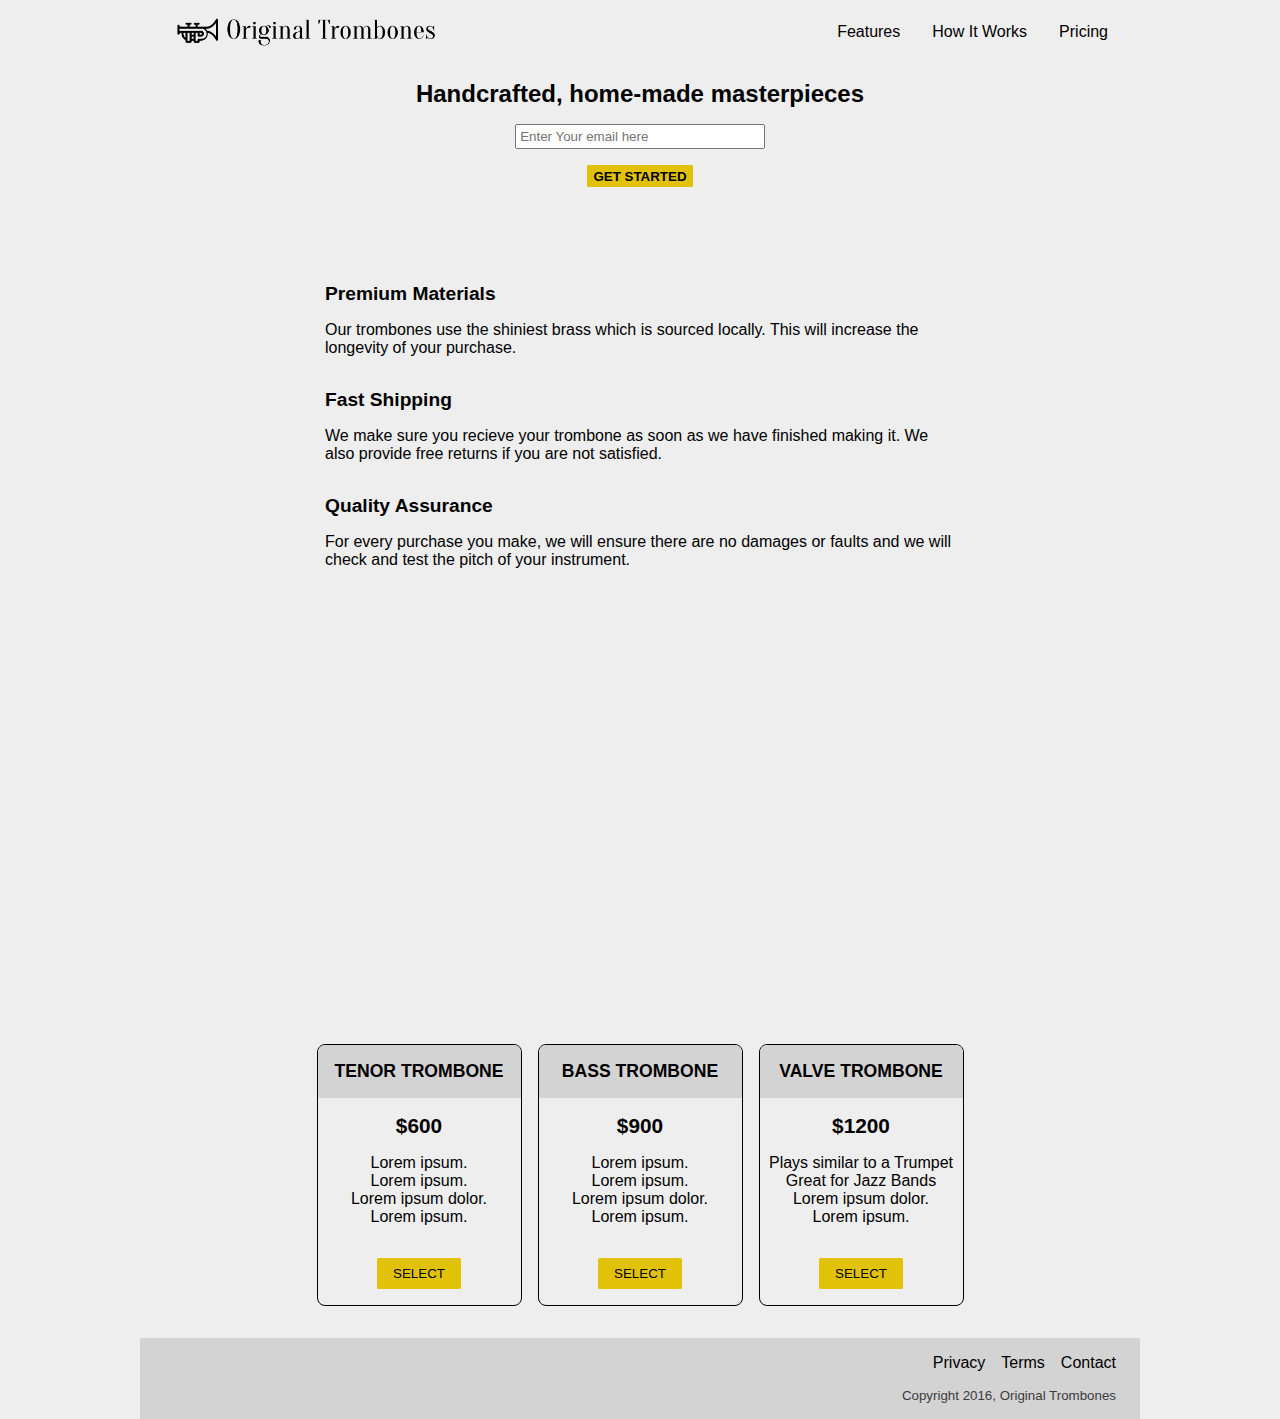
<file: productlandingpage/index.html>
<!DOCTYPE html>
<html lang="en">
  <head>
    <meta charset="UTF-8" />
    <meta http-equiv="X-UA-Compatible" content="IE=edge" />
    <meta name="viewport" content="width=device-width, initial-scale=1.0" />
    <meta name="description" content="Original Trombones shop" />
    <link rel="stylesheet" href="styles.css" />
    <title>Original Trombones</title>
  </head>
  <body>
    <header id="header">
      <img
        id="header-img"
        src="img/product-landing-page-logo.png"
        alt="Original Trombones logo"
      />
      <nav id="nav-bar">
        <ul id="nav-list">
          <li class="nav-item">
            <a class="nav-link" href="#Features">Features</a>
          </li>
          <li class="nav-item">
            <a class="nav-link" href="#How_It_Works">How It Works</a>
          </li>
          <li class="nav-item">
            <a class="nav-link" href="#Pricing">Pricing</a>
          </li>
        </ul>

        <button id="hamburger" aria-label="menu">
          <div class="line"></div>
          <div class="line"></div>
          <div class="line"></div>
        </button>
      </nav>
    </header>

    <main>
      <section id="hero">
        <h1>Handcrafted, home-made masterpieces</h1>

        <form id="form" action="https://www.freecodecamp.com/email-submit">
          <input
            type="email"
            id="email"
            name="email"
            placeholder="Enter Your email here"
            required
          />
          <input type="submit" id="submit" value="GET STARTED" />
        </form>
      </section>

      <section id="Features">
        <ul id="features-list">
          <li class="features-item">
            <h2 class="features-item-header">Premium Materials</h2>
            <p class="features-item-text">
              Our trombones use the shiniest brass which is sourced locally.
              This will increase the longevity of your purchase.
            </p>
          </li>

          <li class="features-item">
            <h2 class="features-item-header">Fast Shipping</h2>
            <p class="features-item-text">
              We make sure you recieve your trombone as soon as we have finished
              making it. We also provide free returns if you are not satisfied.
            </p>
          </li>

          <li class="features-item">
            <h2 class="features-item-header">Quality Assurance</h2>
            <p class="features-item-text">
              For every purchase you make, we will ensure there are no damages
              or faults and we will check and test the pitch of your instrument.
            </p>
          </li>
        </ul>
      </section>

      <section id="How_It_Works">
        <iframe
          id="video"
          width="560"
          height="315"
          src="https://www.youtube.com/embed/y8Yv4pnO7qc"
          title="YouTube video player"
          frameborder="0"
          allow="accelerometer; autoplay; clipboard-write; encrypted-media; gyroscope; picture-in-picture"
          allowfullscreen
        ></iframe>
      </section>

      <section id="Pricing">
        <ul id="trombone-list">
          <li class="trombone-item">
            <h3 class="trombone-item--header">TENOR TROMBONE</h3>
            <h4 class="trombone-item--price">$600</h4>
            <ul class="trombone-item--decription-list">
              <li class="trombone-item--description-list--item">
                Lorem ipsum.
              </li>
              <li class="trombone-item--description-list--item">
                Lorem ipsum.
              </li>
              <li class="trombone-item--description-list--item">
                Lorem ipsum dolor.
              </li>
              <li class="trombone-item--description-list--item">
                Lorem ipsum.
              </li>
            </ul>
            <button class="trombone-btn">SELECT</button>
          </li>

          <li class="trombone-item">
            <h3 class="trombone-item--header">BASS TROMBONE</h3>
            <h4 class="trombone-item--price">$900</h4>
            <ul class="trombone-item--decription-list">
              <li class="trombone-item--description-list--item">
                Lorem ipsum.
              </li>
              <li class="trombone-item--description-list--item">
                Lorem ipsum.
              </li>
              <li class="trombone-item--description-list--item">
                Lorem ipsum dolor.
              </li>
              <li class="trombone-item--description-list--item">
                Lorem ipsum.
              </li>
            </ul>
            <button class="trombone-btn">SELECT</button>
          </li>

          <li class="trombone-item">
            <h3 class="trombone-item--header">VALVE TROMBONE</h3>
            <h4 class="trombone-item--price">$1200</h4>
            <ul class="trombone-item--decription-list">
              <li class="trombone-item--description-list--item">
                Plays similar to a Trumpet
              </li>
              <li class="trombone-item--description-list--item">
                Great for Jazz Bands
              </li>
              <li class="trombone-item--description-list--item">
                Lorem ipsum dolor.
              </li>
              <li class="trombone-item--description-list--item">
                Lorem ipsum.
              </li>
            </ul>
            <button class="trombone-btn">SELECT</button>
          </li>
        </ul>
      </section>
    </main>

    <footer>
      <ul class="footer-list">
        <li class="footer-list--item"><a href="#hero">Privacy</a></li>
        <li class="footer-list--item"><a href="#hero">Terms</a></li>
        <li class="footer-list--item"><a href="#hero">Contact</a></li>
      </ul>
      <small>Copyright 2016, Original Trombones</small>
    </footer>

    <script>
      const hamburger = document.querySelector("#hamburger");
      const mobileNav = document.querySelector("#nav-list");

      const handleClick = () => {
        hamburger.classList.toggle("isopen");
        mobileNav.classList.toggle("isopen");
      };

      hamburger.addEventListener("click", handleClick);
    </script>
  </body>
</html>
</file>
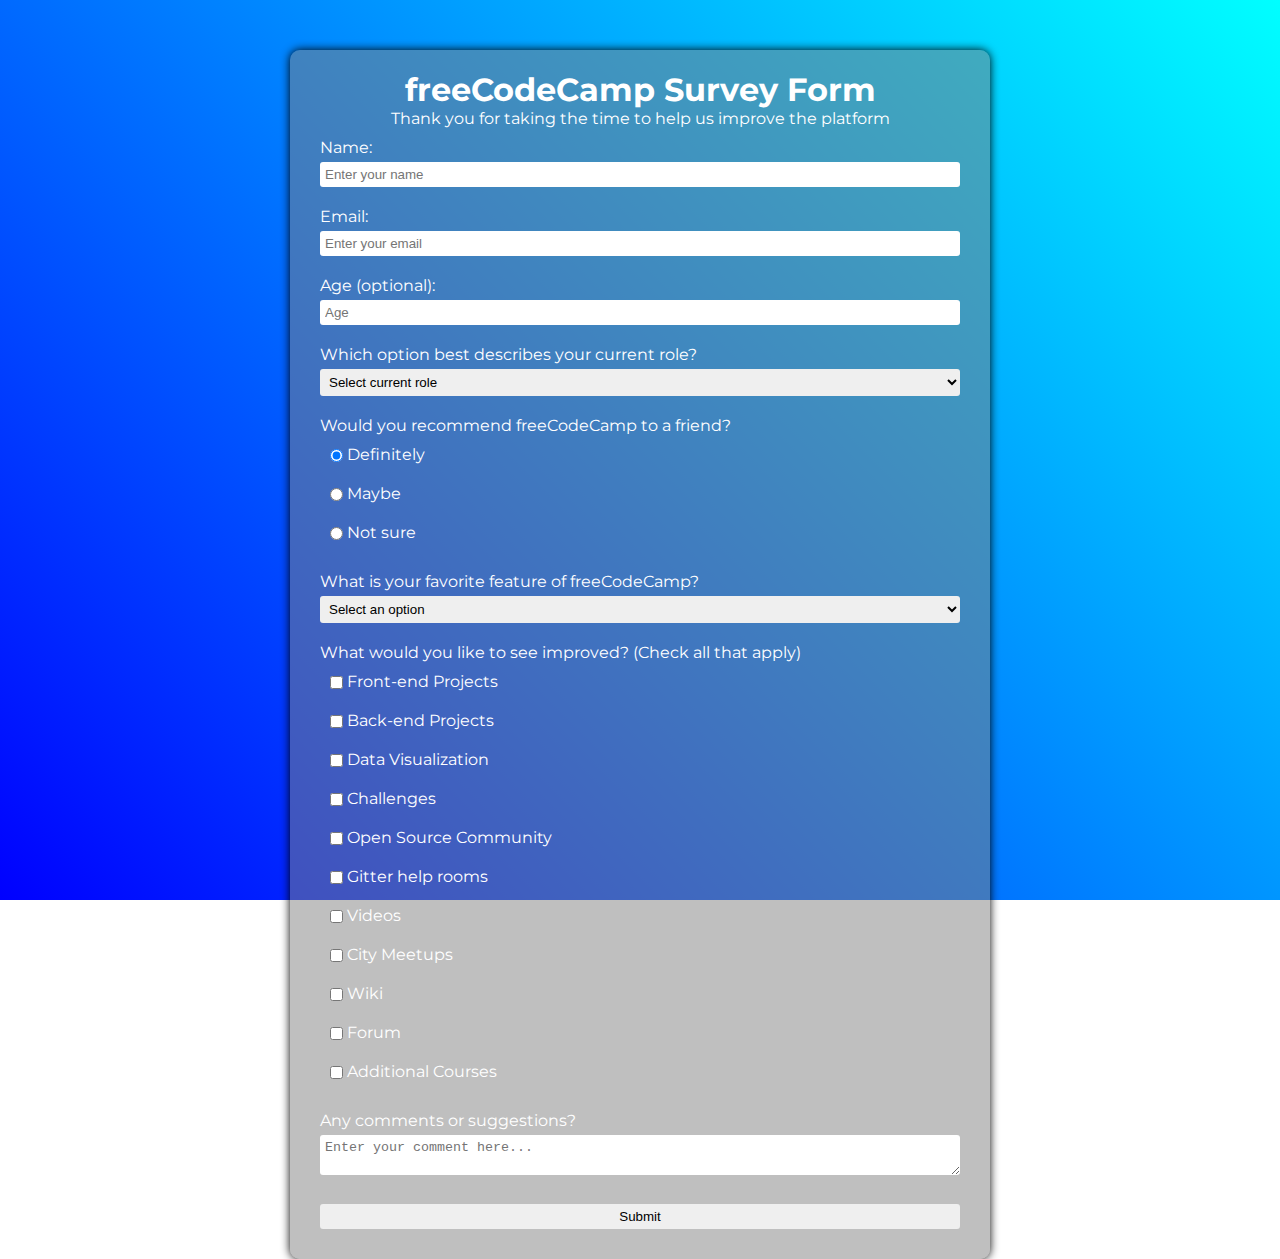
<file: surveyform/index.html>
<!DOCTYPE html>
<html lang="en">
<head>
    <meta charset="UTF-8">
    <meta http-equiv="X-UA-Compatible" content="IE=edge">
    <meta name="viewport" content="width=device-width, initial-scale=1.0">
    <link rel="stylesheet" href="styles.css">
    <link rel="preconnect" href="https://fonts.googleapis.com">
    <link rel="preconnect" href="https://fonts.gstatic.com" crossorigin>
    <link href="https://fonts.googleapis.com/css2?family=Montserrat&display=swap" rel="stylesheet">
    <title>Survey Form</title>
</head>
<body>
    <div class="container">
        <header>
        <h1 id="title">freeCodeCamp Survey Form</h1>
        <p id="description">Thank you for taking the time to help us improve the platform</p>
        </header>
        <form id="survey-form" action="#">
            <label for="name" id="name-label">Name:<input id="name" type="text" required placeholder="Enter your name"></input></label>
            <label for="email" id="email-label"><p>Email:</p><input id="email" type="email" required placeholder="Enter your email"></input></label>
            <label for="number" id="number-label"><p>Age (optional):</p><input id="number" type="number" min="13" max="120" placeholder="Age"></input></label>
            <label for="dropdown" id="current-role"><p>Which option best describes your current role?</p>
                <select name="dropdown" id="dropdown">
                    <option value="">Select current role</option>
                    <option value="1">Student</option>
                    <option value="2">Full time job</option>
                    <option value="3">Full time learner</option>
                    <option value="4">Prefer not to say</option>
                    <option value="5">Other</option>
                </select>
            </label>
            <fieldset>
                Would you recommend freeCodeCamp to a friend?
                <label for="definitely" class="inline"><input name="recommend" value="1" type="radio" class="inline" checked> Definitely</label>
                <label for="maybe" class="inline"><input name="recommend" value="recommend" type="radio" class="inline"> Maybe</label>
                <label for="not-sure" class="inline"><input name="recommend" value="recommend" type="radio" class="inline"> Not sure</label>
            </fieldset>
            <label for="dropdown" id="favourite-feature"><p>What is your favorite feature of freeCodeCamp?</p>
                <select name="" id="">
                    <option value="">Select an option</option>
                    <option value="1">Challenges</option>
                    <option value="2">Projects</option>
                    <option value="3">Community</option>
                    <option value="4">Open Source</option>
                </select>
            </label>
            <fieldset>
                What would you like to see improved? (Check all that apply)
                <label for="checkbox" class="inline"><input type="checkbox" value="improvement" class="inline"> Front-end Projects</label>
                <label for="checkbox" class="inline"><input type="checkbox" value="improvement" class="inline"> Back-end Projects</label>
                <label for="checkbox" class="inline"><input type="checkbox" value="improvement" class="inline"> Data Visualization</label>
                <label for="checkbox" class="inline"><input type="checkbox" value="improvement" class="inline"> Challenges</label>
                <label for="checkbox" class="inline"><input type="checkbox" value="improvement" class="inline"> Open Source Community</label>
                <label for="checkbox" class="inline"><input type="checkbox" value="improvement" class="inline"> Gitter help rooms</label>
                <label for="checkbox" class="inline"><input type="checkbox" value="improvement" class="inline"> Videos</label>
                <label for="checkbox" class="inline"><input type="checkbox" value="improvement" class="inline"> City Meetups</label>
                <label for="checkbox" class="inline"><input type="checkbox" value="improvement" class="inline"> Wiki</label>
                <label for="checkbox" class="inline"><input type="checkbox" value="improvement" class="inline"> Forum</label>
                <label for="checkbox" class="inline"><input type="checkbox" value="improvement" class="inline"> Additional Courses</label>
            
            </fieldset>
            <label for="textarea">Any comments or suggestions?
                <textarea placeholder="Enter your comment here..."></textarea>
            </label>
            <label for="submit">
                <input type="submit" id="submit" name="submit">
            </label>
        </form>
    </div>
</body>
</html>
</file>
<file: productlandingpage/styles.css>
* {
  margin: 0;
  padding: 0;
  box-sizing: border-box;
  scroll-behavior: smooth;
}

ul {
  list-style-type: none;
}

a {
  text-decoration: none;
  color: #000;
}

.trombone-btn,
input[type="submit"] {
  transition: 0.3s ease-in-out;
}

.trombone-btn:hover,
input[type="submit"]:hover {
  opacity: 0.5;
}

html,
#header {
  min-width: 220px;
}

#header,
main,
footer {
  max-width: 1000px;
  margin: 0 auto;
}
body {
  background-color: #eee;
  font-family: "Lato", sans-serif;
}

/* ========================================== */
/* HEADER */
/* ========================================== */

#header {
  position: fixed;
  top: 0;
  right: 0;
  left: 0;
  width: 100vw;
  display: flex;
  align-items: center;
  justify-content: space-between;
  padding: 1rem;
  background-color: #eee;
}

#header-img {
  height: 1rem;
}

#nav-list {
  position: absolute;
  top: 56px;
  right: 0;
  height: 150px;
  width: 100vw;
  display: flex;
  flex-direction: column;
  justify-content: space-around;
  align-items: center;
  background-color: #eee;
  list-style-type: none;
  transform: translateY(-250px);
  transition: 0.3s ease-in-out;
}

#nav-list.isopen {
  transform: translateY(0);
}

.nav-link {
  padding: 1rem;
}

#hamburger {
  width: 1.5rem;
  height: 1.5rem;
  display: flex;
  flex-direction: column;
  align-items: center;
  justify-content: space-around;
  background: transparent;
  appearance: none;
  border: none;
}

.line {
  z-index: 100;
  width: 100%;
  height: 0.2rem;
  background-color: #000;
  border-radius: 1rem;
  transition: 0.3s ease-in-out;
}

#hamburger.isopen .line:nth-child(1) {
  transform: translateY(8px) rotate(45deg);
}

#hamburger.isopen .line:nth-child(2) {
  opacity: 0;
}

#hamburger.isopen .line:nth-child(3) {
  transform: translateY(-8px) rotate(-45deg);
}

/* ========================================== */
/* MAIN */
/* ========================================== */

/* SECTION HERO */

section#hero {
  display: flex;
  flex-direction: column;
  margin-top: 80px;
  align-items: center;
  justify-content: center;
}

h1 {
  text-align: center;
  font-size: 1.5rem;
  margin: 0 1rem;
}

/* form */

#form {
  display: flex;
  flex-direction: column;
  align-items: center;
  justify-content: center;
  gap: 1rem;
  margin: 1rem 0;
}

#form input[type="email"] {
  padding: 0.2rem;
}

#form input[type="submit"] {
  font-weight: 900;
  padding: 0.2rem 0.4rem;
  background-color: #e2c209;
  appearance: none;
  border: none;
}

/* SECTION FEATURES */

#Features {
  margin: 5rem 1rem;
}

.features-item {
  text-align: center;
  max-width: 630px;
  margin: 0 auto;
}

.features-item-header {
  font-size: 1.2rem;
}

.features-item-text {
  margin: 1rem 0 2rem 0;
}

/* SECTION HOW IT WORKS */

#How_It_Works {
  width: 100%;
  margin: 0 auto;
  display: flex;
  align-items: center;
  justify-content: center;
}
#video {
  margin: 0 auto;

  min-width: 220px;
}

/* SECTION PRICING */

#trombone-list {
  margin-top: 5rem;
  display: flex;
  flex-direction: column;
  gap: 1rem;
  justify-content: center;
  align-items: center;
}

.trombone-item {
  border: 1px solid #000;
  border-radius: 0.5rem;
  text-align: center;
  width: 80vw;
  max-width: 300px;
  overflow: hidden;
}

.trombone-item--header {
  background-color: lightgray;
  padding: 1rem 0;
  font-size: 1.1rem;
}

.trombone-item--price {
  font-size: 1.3rem;
  margin: 1rem 0;
}

.trombone-item--decription-list {
  margin-bottom: 2rem;
}

.trombone-btn {
  border: none;
  border-radius: 0.1rem;
  background-color: #e2c209;
  padding: 0.5rem 1rem;
  margin-bottom: 1rem;
}

/* ========================================== */
/* FOOTER */
/* ========================================== */

footer {
  background-color: lightgray;
  margin-top: 2rem;
}

.footer-list {
  display: flex;
  justify-content: center;
}

.footer-list--item {
  padding: 1rem 0.5rem;
}

small {
  display: block;
  text-align: center;
  padding: 0 0.5rem 1rem;
  color: rgb(59, 59, 59);
}

@media screen and (min-width: 260px) {
  footer {
    padding-right: 1rem;
  }

  .footer-list {
    justify-content: flex-end;
  }

  small {
    text-align: right;
  }
}

@media screen and (min-width: 270px) {
  #header-img {
    height: 1.25rem;
  }
}

@media screen and (min-width: 370px) {
  #header-img {
    height: 2rem;
  }

  #form input[type="email"] {
    width: 250px;
  }
}

@media screen and (min-width: 700px) {
  #hamburger {
    display: none;
  }

  #nav-list {
    width: 100%;
    height: 100%;
    position: static;
    transform: translateY(0);
    flex-direction: row;
    justify-content: flex-end;
  }

  .features-item {
    text-align: left;
  }

  #trombone-list {
    flex-direction: row;
  }

  .trombone-item {
    max-width: 205px;
  }
}
</file>
<file: surveyform/styles.css>
* {
    margin: 0;
    padding: 0;
    box-sizing: border-box;
}

html{
    height: 100%;
}
body {
    width: 100%;
    height: 100%;
    background: linear-gradient(45deg, blue, cyan) fixed;
    color: white;
    background-repeat: no-repeat;
    font-family: 'Montserrat', sans-serif;
    
}

fieldset {
    border: none;
    padding: 10px;
}

#title, #description {
    text-align: center;
}
.container {
    width: 75%;   
    max-width: 700px;
    margin: 50px auto 50px auto;
    padding: 20px;
    background-color: hsla(100, 0%, 50%, 50%);
    border-radius: 10px;
    box-shadow: 0px 0px 10px black;
}

label {
    display: block;
    width: 100%;
    padding: 10px;
    /*border: 2px solid black;*/
}

input, select, textarea {
    width: 100%;
    padding: 5px;
    margin-top: 5px;
    border: none;
    border-radius: 3px;
    
}

textarea{
    resize: vertical;
}

.inline {
    width: unset;
    vertical-align: middle;
    margin: 0;
    padding: 10px;
}
</file>
